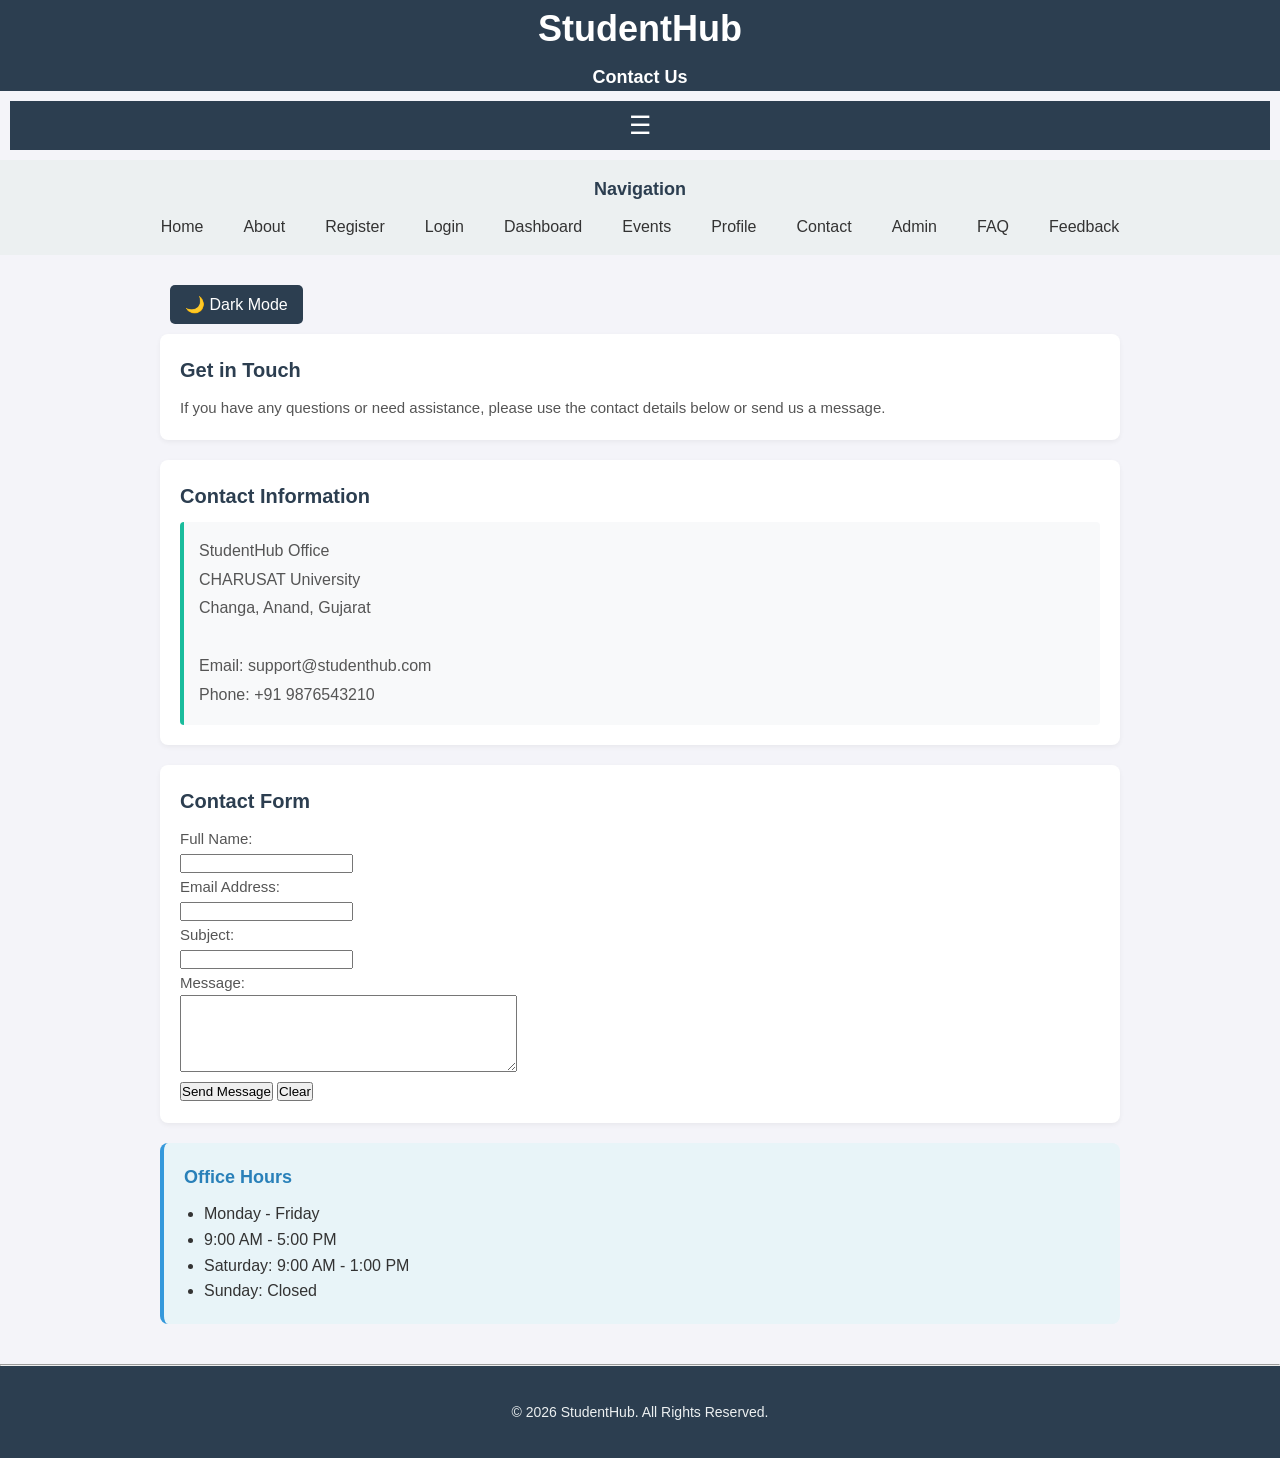
<file: Pages/contact.html>
<!DOCTYPE html>
<html lang="en">

<head>
    <meta charset="UTF-8">
    <meta name="viewport" content="width=device-width, initial-scale=1.0">
    <meta name="description" content="Contact StudentHub">
    <meta name="author" content="Patel Tanay.">
    <link rel="stylesheet" href="../Assets/CSS/global.css">
    <link rel="stylesheet" href="../Assets/CSS/contact.css">
    <title>StudentHub | Contact</title>
</head>

<body>

    <header>
        <h1>StudentHub</h1>
        <p><strong>Contact Us</strong></p>
        <hr>
    </header>

    <button type="button"
        id="menuButton"
        class="menu-button"
        aria-label="Open navigation menu">
    ☰
</button>

<nav id="mainNav" aria-label="Main Navigation">

    <h2>Navigation</h2>

    <ul>
        <li><a href="../index.html">Home</a></li>
        <li><a href="about.html">About</a></li>
        <li><a href="register.html">Register</a></li>
        <li><a href="login.html">Login</a></li>
        <li><a href="dashboard.html">Dashboard</a></li>
        <li><a href="events.html">Events</a></li>
        <li><a href="profile.html">Profile</a></li>
        <li><a href="contact.html">Contact</a></li>
        <li><a href="admin.html">Admin</a></li>
        <li><a href="faq.html">FAQ</a></li>
        <li><a href="feedback.html">Feedback</a></li>
    </ul>

    <hr>

</nav>
    <main>
        <button type="button" id="themeButton" class="theme-button" aria-label="Toggle dark mode">
    🌙 Dark Mode
</button>

        <section>

            <h2>Get in Touch</h2>

            <p>
                If you have any questions or need assistance, please use the
                contact details below or send us a message.
            </p>

        </section>

        <section>

            <h2>Contact Information</h2>

            <address>

                StudentHub Office<br>
                CHARUSAT University<br>
                Changa, Anand, Gujarat<br><br>

                Email: support@studenthub.com<br>
                Phone: +91 9876543210

            </address>

        </section>

        <section>

            <h2>Contact Form</h2>

            <form>

                <p>
                    <label for="name">Full Name:</label><br>
                    <input type="text" id="name" name="name" required>
                </p>

                <p>
                    <label for="email">Email Address:</label><br>
                    <input type="email" id="email" name="email" required>
                </p>

                <p>
                    <label for="subject">Subject:</label><br>
                    <input type="text" id="subject" name="subject" required>
                </p>

                <p>
                    <label for="message">Message:</label><br>
                    <textarea id="message" name="message" rows="5" cols="40" required></textarea>
                </p>

                <p>
                    <input type="submit" value="Send Message">
                    <input type="reset" value="Clear">
                </p>

            </form>

        </section>

        <aside>

            <h2>Office Hours</h2>

            <ul>
                <li>Monday - Friday</li>
                <li>9:00 AM - 5:00 PM</li>
                <li>Saturday: 9:00 AM - 1:00 PM</li>
                <li>Sunday: Closed</li>
            </ul>

        </aside>

    </main>

    <hr>

    <footer>

        <p>&copy; 2026 StudentHub. All Rights Reserved.</p>

    </footer>
    <script src="../Assets/JS/menu.js"></script>
    <script src="../Assets/JS/theme.js"></script>

</body>

</html>
</file>
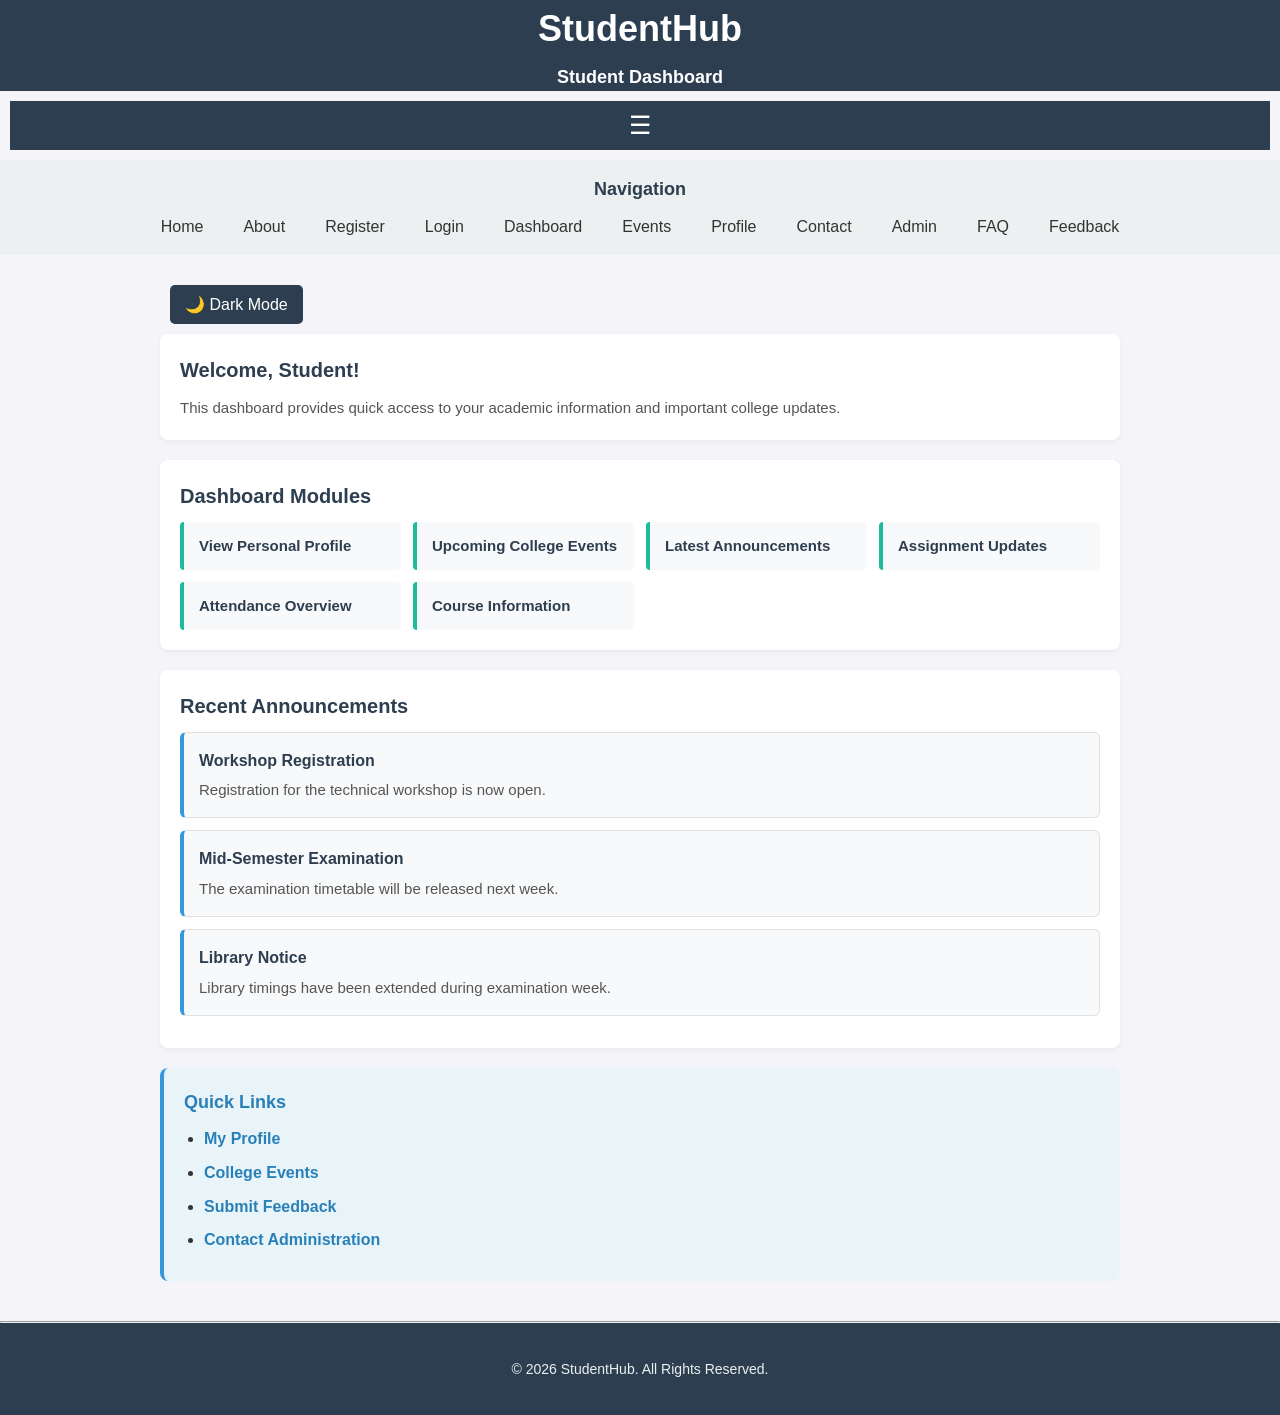
<file: Pages/dashboard.html>
<!DOCTYPE html>
<html lang="en">

<head>
    <meta charset="UTF-8">
    <meta name="viewport" content="width=device-width, initial-scale=1.0">
    <meta name="description" content="Student Dashboard">
    <meta name="author" content="Patel Tanay.">
    <link rel="stylesheet" href="../Assets/CSS/global.css">
    <link rel="stylesheet" href="../Assets/CSS/dashboard.css">
    <title>StudentHub | Dashboard</title>
</head>

<body>

    <header>
        <h1>StudentHub</h1>
        <p><strong>Student Dashboard</strong></p>
        <hr>
    </header>

    <button type="button"
        id="menuButton"
        class="menu-button"
        aria-label="Open navigation menu">
    ☰
</button>

<nav id="mainNav" aria-label="Main Navigation">

    <h2>Navigation</h2>

    <ul>
        <li><a href="../index.html">Home</a></li>
        <li><a href="about.html">About</a></li>
        <li><a href="register.html">Register</a></li>
        <li><a href="login.html">Login</a></li>
        <li><a href="dashboard.html">Dashboard</a></li>
        <li><a href="events.html">Events</a></li>
        <li><a href="profile.html">Profile</a></li>
        <li><a href="contact.html">Contact</a></li>
        <li><a href="admin.html">Admin</a></li>
        <li><a href="faq.html">FAQ</a></li>
        <li><a href="feedback.html">Feedback</a></li>
    </ul>

    <hr>

</nav>
    <main>
        <button type="button" id="themeButton" class="theme-button" aria-label="Toggle dark mode">
    🌙 Dark Mode
</button>

        <section>

            <h2>Welcome, Student!</h2>

            <p>
                This dashboard provides quick access to your academic information
                and important college updates.
            </p>

        </section>

        <section>

            <h2>Dashboard Modules</h2>

            <ul>
                <li>View Personal Profile</li>
                <li>Upcoming College Events</li>
                <li>Latest Announcements</li>
                <li>Assignment Updates</li>
                <li>Attendance Overview</li>
                <li>Course Information</li>
            </ul>

        </section>

        <section>

            <h2>Recent Announcements</h2>

            <article>
                <h3>Workshop Registration</h3>
                <p>Registration for the technical workshop is now open.</p>
            </article>

            <article>
                <h3>Mid-Semester Examination</h3>
                <p>The examination timetable will be released next week.</p>
            </article>

            <article>
                <h3>Library Notice</h3>
                <p>Library timings have been extended during examination week.</p>
            </article>

        </section>

        <aside>

            <h2>Quick Links</h2>

            <ul>
                <li><a href="profile.html">My Profile</a></li>
                <li><a href="events.html">College Events</a></li>
                <li><a href="feedback.html">Submit Feedback</a></li>
                <li><a href="contact.html">Contact Administration</a></li>
            </ul>

        </aside>

    </main>

    <hr>

    <footer>

        <p>&copy; 2026 StudentHub. All Rights Reserved.</p>

    </footer>
    <script src="../Assets/JS/menu.js"></script>
    <script src="../Assets/JS/theme.js"></script>

</body>

</html>
</file>
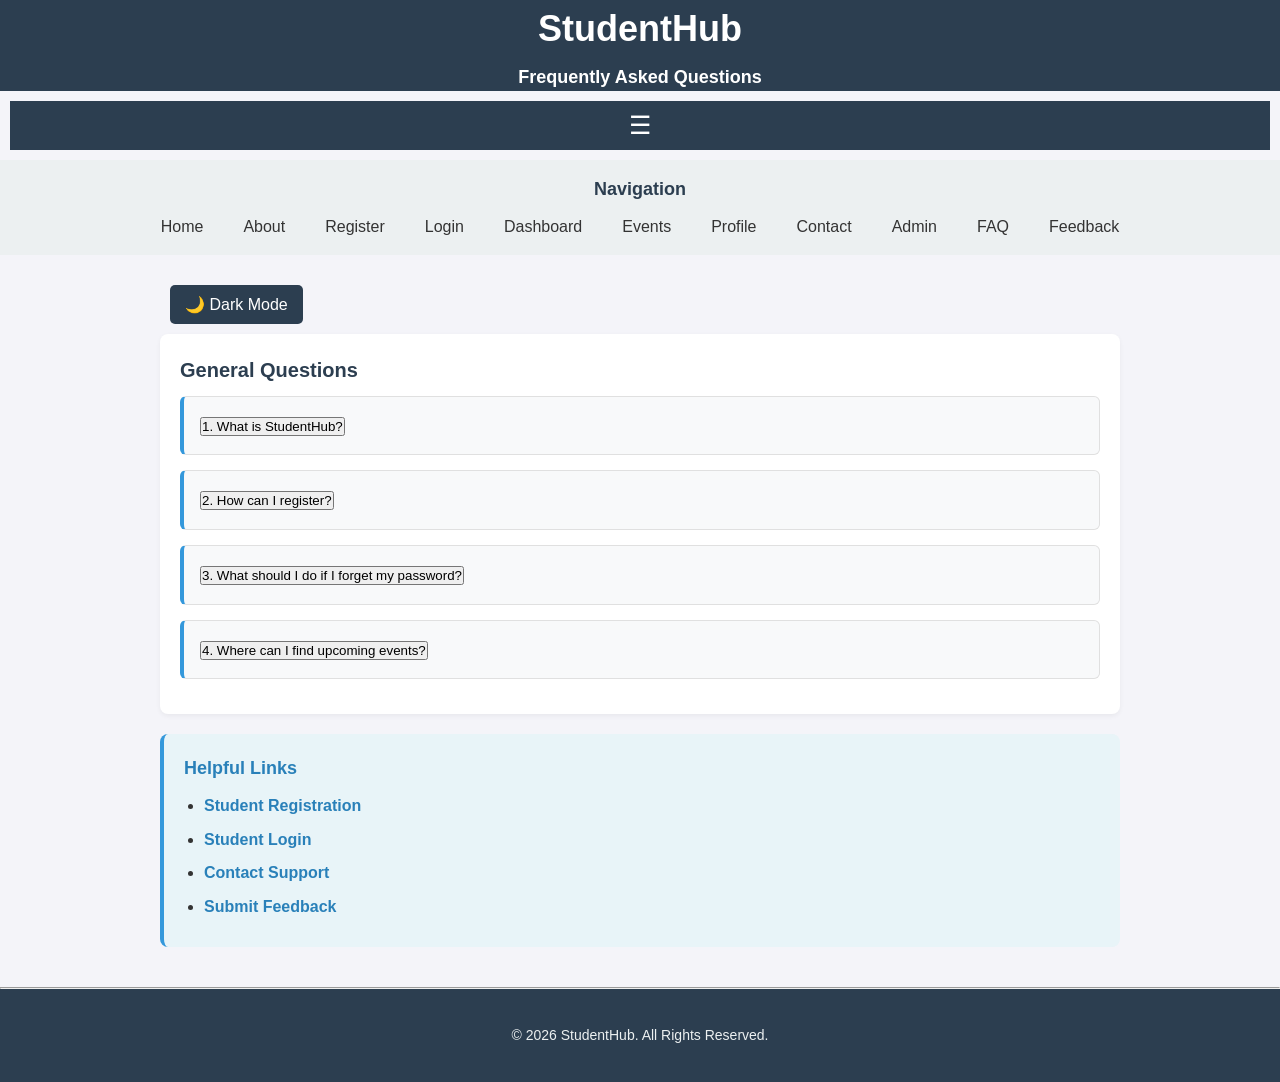
<file: Pages/faq.html>
<!DOCTYPE html>
<html lang="en">

<head>
    <meta charset="UTF-8">
    <meta name="viewport" content="width=device-width, initial-scale=1.0">
    <meta name="description" content="Frequently Asked Questions">
    <meta name="author" content="Patel Tanay.">
    <link rel="stylesheet" href="../Assets/CSS/global.css">
    <link rel="stylesheet" href="../Assets/CSS/faq.css">
    <title>StudentHub | FAQ</title>
</head>

<body>

    <header>

        <h1>StudentHub</h1>
        <p><strong>Frequently Asked Questions</strong></p>

        <hr>

    </header>

    <button type="button"
        id="menuButton"
        class="menu-button"
        aria-label="Open navigation menu">
    ☰
</button>

<nav id="mainNav" aria-label="Main Navigation">

    <h2>Navigation</h2>

    <ul>
        <li><a href="../index.html">Home</a></li>
        <li><a href="about.html">About</a></li>
        <li><a href="register.html">Register</a></li>
        <li><a href="login.html">Login</a></li>
        <li><a href="dashboard.html">Dashboard</a></li>
        <li><a href="events.html">Events</a></li>
        <li><a href="profile.html">Profile</a></li>
        <li><a href="contact.html">Contact</a></li>
        <li><a href="admin.html">Admin</a></li>
        <li><a href="faq.html">FAQ</a></li>
        <li><a href="feedback.html">Feedback</a></li>
    </ul>

    <hr>

</nav>

    <main>
        <button type="button" id="themeButton" class="theme-button" aria-label="Toggle dark mode">
    🌙 Dark Mode
</button>

        <section>

            <h2>General Questions</h2>

            <!-- FAQ 1 -->
            <article>

                <button type="button" class="faq-question">
                    1. What is StudentHub?
                </button>

                <div class="faq-answer">
                    <p>
                        StudentHub is an online portal that provides students with
                        access to important academic and campus-related information.
                    </p>
                </div>

            </article>


            <!-- FAQ 2 -->
            <article>

                <button type="button" class="faq-question">
                    2. How can I register?
                </button>

                <div class="faq-answer">
                    <p>
                        Visit the Register page, fill in the required details, and
                        submit the registration form.
                    </p>
                </div>

            </article>


            <!-- FAQ 3 -->
            <article>

                <button type="button" class="faq-question">
                    3. What should I do if I forget my password?
                </button>

                <div class="faq-answer">
                    <p>
                        Contact the administrator for assistance in resetting your
                        password.
                    </p>
                </div>

            </article>


            <!-- FAQ 4 -->
            <article>

                <button type="button" class="faq-question">
                    4. Where can I find upcoming events?
                </button>

                <div class="faq-answer" style="display: none;">
                    <p>
                        Visit the Events page to view all upcoming college activities.
                    </p>
                </div>

            </article>

        </section>


        <aside>

            <h2>Helpful Links</h2>

            <ul>
                <li><a href="register.html">Student Registration</a></li>
                <li><a href="login.html">Student Login</a></li>
                <li><a href="contact.html">Contact Support</a></li>
                <li><a href="feedback.html">Submit Feedback</a></li>
            </ul>

        </aside>

    </main>

    <hr>

    <footer>

        <p>&copy; 2026 StudentHub. All Rights Reserved.</p>

    </footer>

    <!-- JavaScript for Collapsible FAQ -->
    <script src="../Assets/JS/faq.js"></script>
    <script src="../Assets/JS/menu.js"></script>
    <script src="../Assets/JS/theme.js"></script>

</body>

</html>
</file>
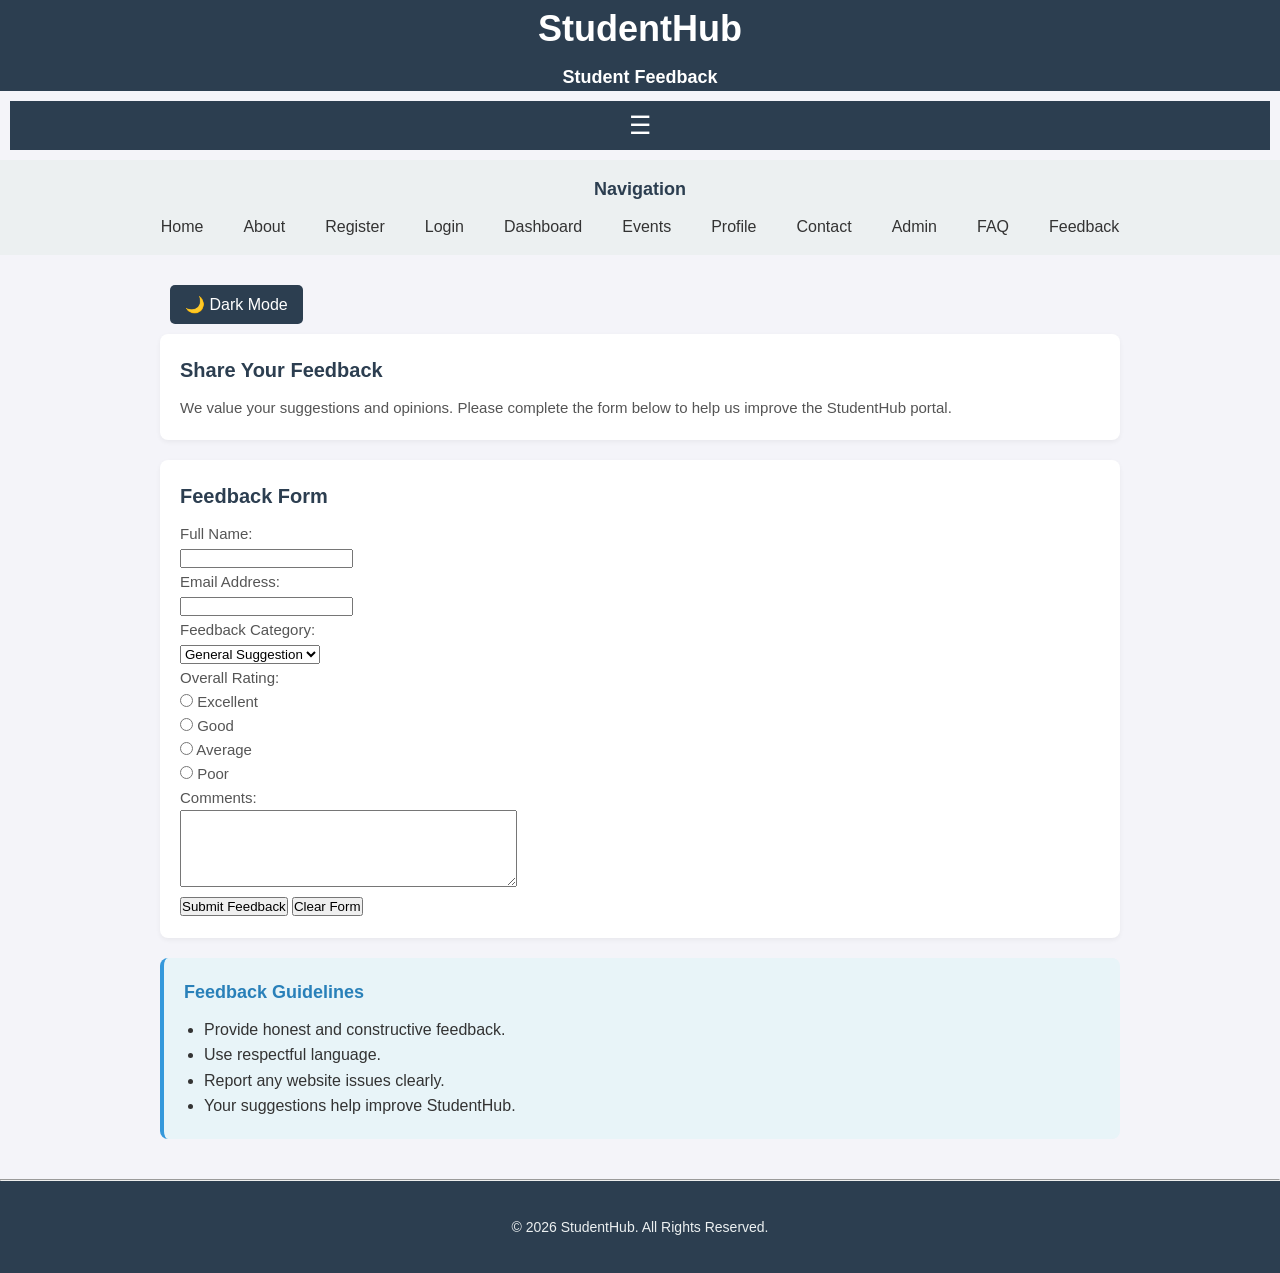
<file: Pages/feedback.html>
<!DOCTYPE html>
<html lang="en">

<head>
    <meta charset="UTF-8">
    <meta name="viewport" content="width=device-width, initial-scale=1.0">
    <meta name="description" content="Student Feedback">
    <meta name="author" content="Patel Tanay.">
    <link rel="stylesheet" href="../Assets/CSS/global.css">
    <link rel="stylesheet" href="../Assets/CSS/feedback.css">
    <title>StudentHub | Feedback</title>
</head>

<body>

    <header>

        <h1>StudentHub</h1>
        <p><strong>Student Feedback</strong></p>

        <hr>

    </header>

    <button type="button"
        id="menuButton"
        class="menu-button"
        aria-label="Open navigation menu">
    ☰
</button>

<nav id="mainNav" aria-label="Main Navigation">

    <h2>Navigation</h2>

    <ul>
        <li><a href="../index.html">Home</a></li>
        <li><a href="about.html">About</a></li>
        <li><a href="register.html">Register</a></li>
        <li><a href="login.html">Login</a></li>
        <li><a href="dashboard.html">Dashboard</a></li>
        <li><a href="events.html">Events</a></li>
        <li><a href="profile.html">Profile</a></li>
        <li><a href="contact.html">Contact</a></li>
        <li><a href="admin.html">Admin</a></li>
        <li><a href="faq.html">FAQ</a></li>
        <li><a href="feedback.html">Feedback</a></li>
    </ul>

    <hr>

</nav>
    <main>
        <button type="button" id="themeButton" class="theme-button" aria-label="Toggle dark mode">
    🌙 Dark Mode
</button>

        <section>

            <h2>Share Your Feedback</h2>

            <p>
                We value your suggestions and opinions. Please complete the form
                below to help us improve the StudentHub portal.
            </p>

        </section>

        <section>

            <h2>Feedback Form</h2>

            <form action="#" method="post">

                <p>
                    <label for="name">Full Name:</label><br>
                    <input type="text" id="name" name="name" required>
                </p>

                <p>
                    <label for="email">Email Address:</label><br>
                    <input type="email" id="email" name="email" required>
                </p>

                <p>
                    <label for="category">Feedback Category:</label><br>
                    <select id="category" name="category">
                        <option>General Suggestion</option>
                        <option>Website Issue</option>
                        <option>Event Feedback</option>
                        <option>Complaint</option>
                    </select>
                </p>

                <p>
                    <label for="rating">Overall Rating:</label><br>

                    <input type="radio" id="excellent" name="rating" value="Excellent">
                    <label for="excellent">Excellent</label><br>

                    <input type="radio" id="good" name="rating" value="Good">
                    <label for="good">Good</label><br>

                    <input type="radio" id="average" name="rating" value="Average">
                    <label for="average">Average</label><br>

                    <input type="radio" id="poor" name="rating" value="Poor">
                    <label for="poor">Poor</label>
                </p>

                <p>
                    <label for="comments">Comments:</label><br>
                    <textarea id="comments" name="comments" rows="5" cols="40" required></textarea>
                </p>

                <p>
                    <input type="submit" value="Submit Feedback" id="submitBtn">
                    <input type="reset" value="Clear Form">
                </p>

            </form>

        </section>

        <aside>

            <h2>Feedback Guidelines</h2>

            <ul>
                <li>Provide honest and constructive feedback.</li>
                <li>Use respectful language.</li>
                <li>Report any website issues clearly.</li>
                <li>Your suggestions help improve StudentHub.</li>
            </ul>

        </aside>

    </main>

    <hr>

    <footer>

        <p>&copy; 2026 StudentHub. All Rights Reserved.</p>

    </footer>
    <script src="../Assets/JS/feedback.js"></script>
    <script src="../Assets/JS/menu.js"></script>
    <script src="../Assets/JS/theme.js"></script>

</body>

</html>
</file>
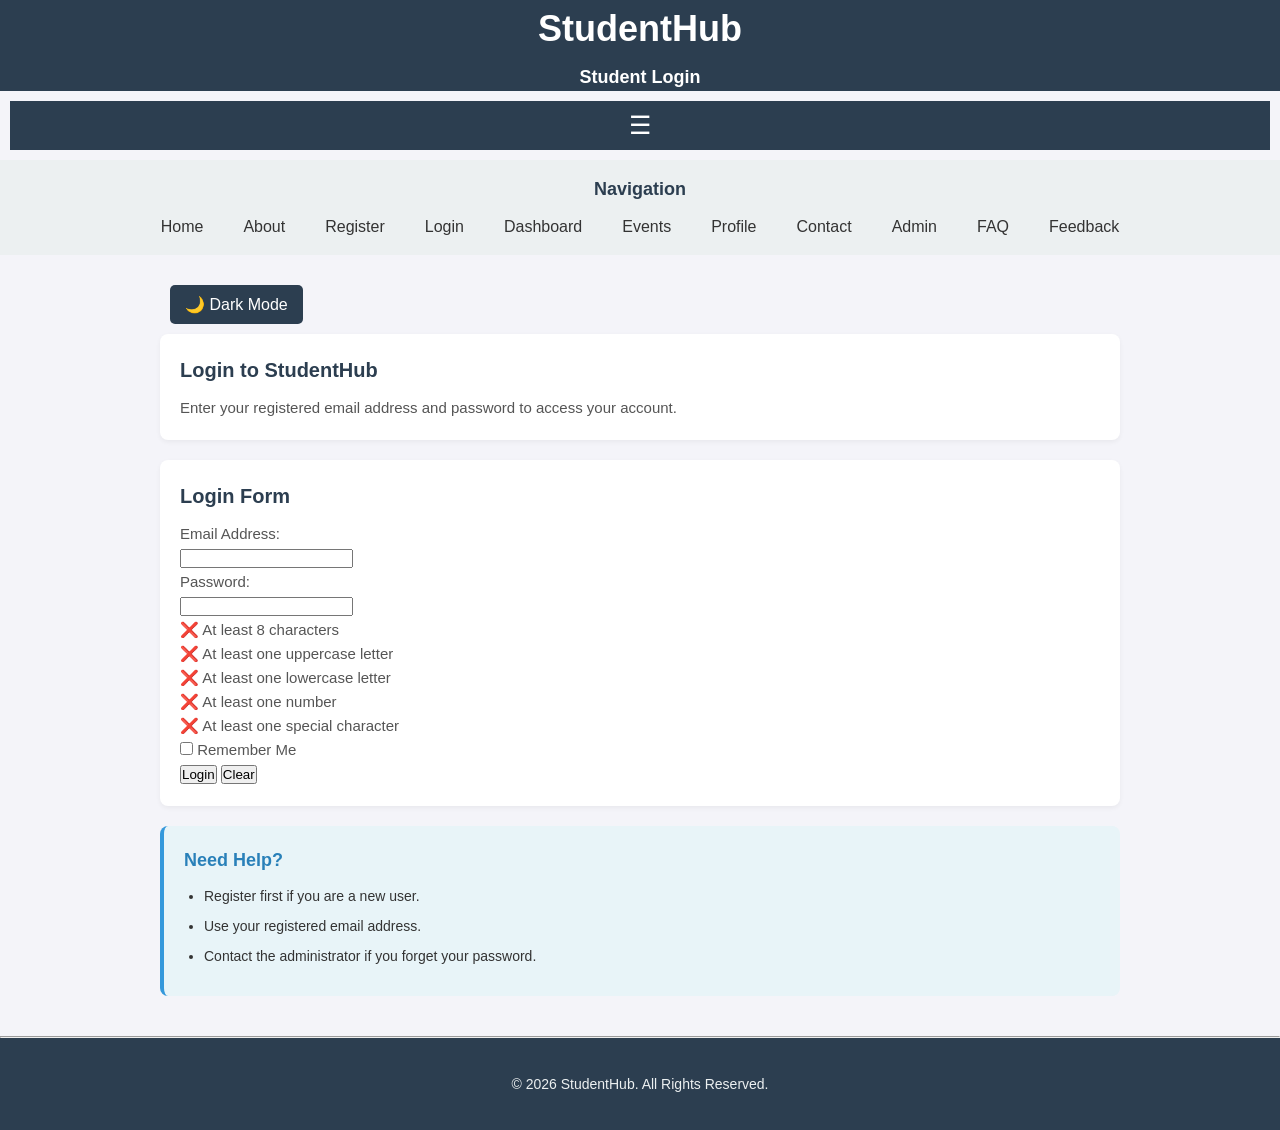
<file: Pages/login.html>
<!DOCTYPE html>
<html lang="en">
<head>
<meta charset="UTF-8">
<meta name="viewport" content="width=device-width, initial-scale=1.0">
<meta name="description" content="Student Login">
<meta name="author" content="Patel Tanay">
<link rel="stylesheet" href="../Assets/CSS/global.css">
<link rel="stylesheet" href="../Assets/CSS/login.css">
<title>StudentHub | Login</title>
</head>
<body>
<header>
<h1>StudentHub</h1>
<p><strong>Student Login</strong></p>
<hr>
</header>

<button type="button" id="menuButton" class="menu-button" aria-label="Open navigation menu">☰</button>

<nav id="mainNav" aria-label="Main Navigation">
<h2>Navigation</h2>
<ul>
<li><a href="../index.html">Home</a></li>
<li><a href="about.html">About</a></li>
<li><a href="register.html">Register</a></li>
<li><a href="login.html">Login</a></li>
<li><a href="dashboard.html">Dashboard</a></li>
<li><a href="events.html">Events</a></li>
<li><a href="profile.html">Profile</a></li>
<li><a href="contact.html">Contact</a></li>
<li><a href="admin.html">Admin</a></li>
<li><a href="faq.html">FAQ</a></li>
<li><a href="feedback.html">Feedback</a></li>
</ul>
<hr>
</nav>

<main>
    <button type="button" id="themeButton" class="theme-button" aria-label="Toggle dark mode">
    🌙 Dark Mode
</button>
<section>
<h2>Login to StudentHub</h2>
<p>Enter your registered email address and password to access your account.</p>
</section>

<section>
<h2>Login Form</h2>
<form id="loginForm">
<p>
<label for="email">Email Address:</label><br>
<input type="email" id="email" name="email" required>
</p>

<p>
<label for="password">Password:</label><br>
<input type="password" id="password" name="password" required>
</p>

<div id="passwordRequirements">
<p id="lengthRequirement">❌ At least 8 characters</p>
<p id="uppercaseRequirement">❌ At least one uppercase letter</p>
<p id="lowercaseRequirement">❌ At least one lowercase letter</p>
<p id="numberRequirement">❌ At least one number</p>
<p id="specialRequirement">❌ At least one special character</p>
</div>

<p>
<input type="checkbox" id="remember" name="remember">
<label for="remember">Remember Me</label>
</p>

<p>
<input type="submit" value="Login">
<input type="reset" value="Clear">
</p>

<p id="message"></p>
</form>
</section>

<aside>
<h2>Need Help?</h2>
<ul>
<li>Register first if you are a new user.</li>
<li>Use your registered email address.</li>
<li>Contact the administrator if you forget your password.</li>
</ul>
</aside>
</main>

<hr>

<footer>
<p>&copy; 2026 StudentHub. All Rights Reserved.</p>
</footer>

<script src="../Assets/JS/login.js"></script>
<script src="../Assets/JS/menu.js"></script>
<script src="../Assets/JS/theme.js"></script>
</body>
</html>
</file>
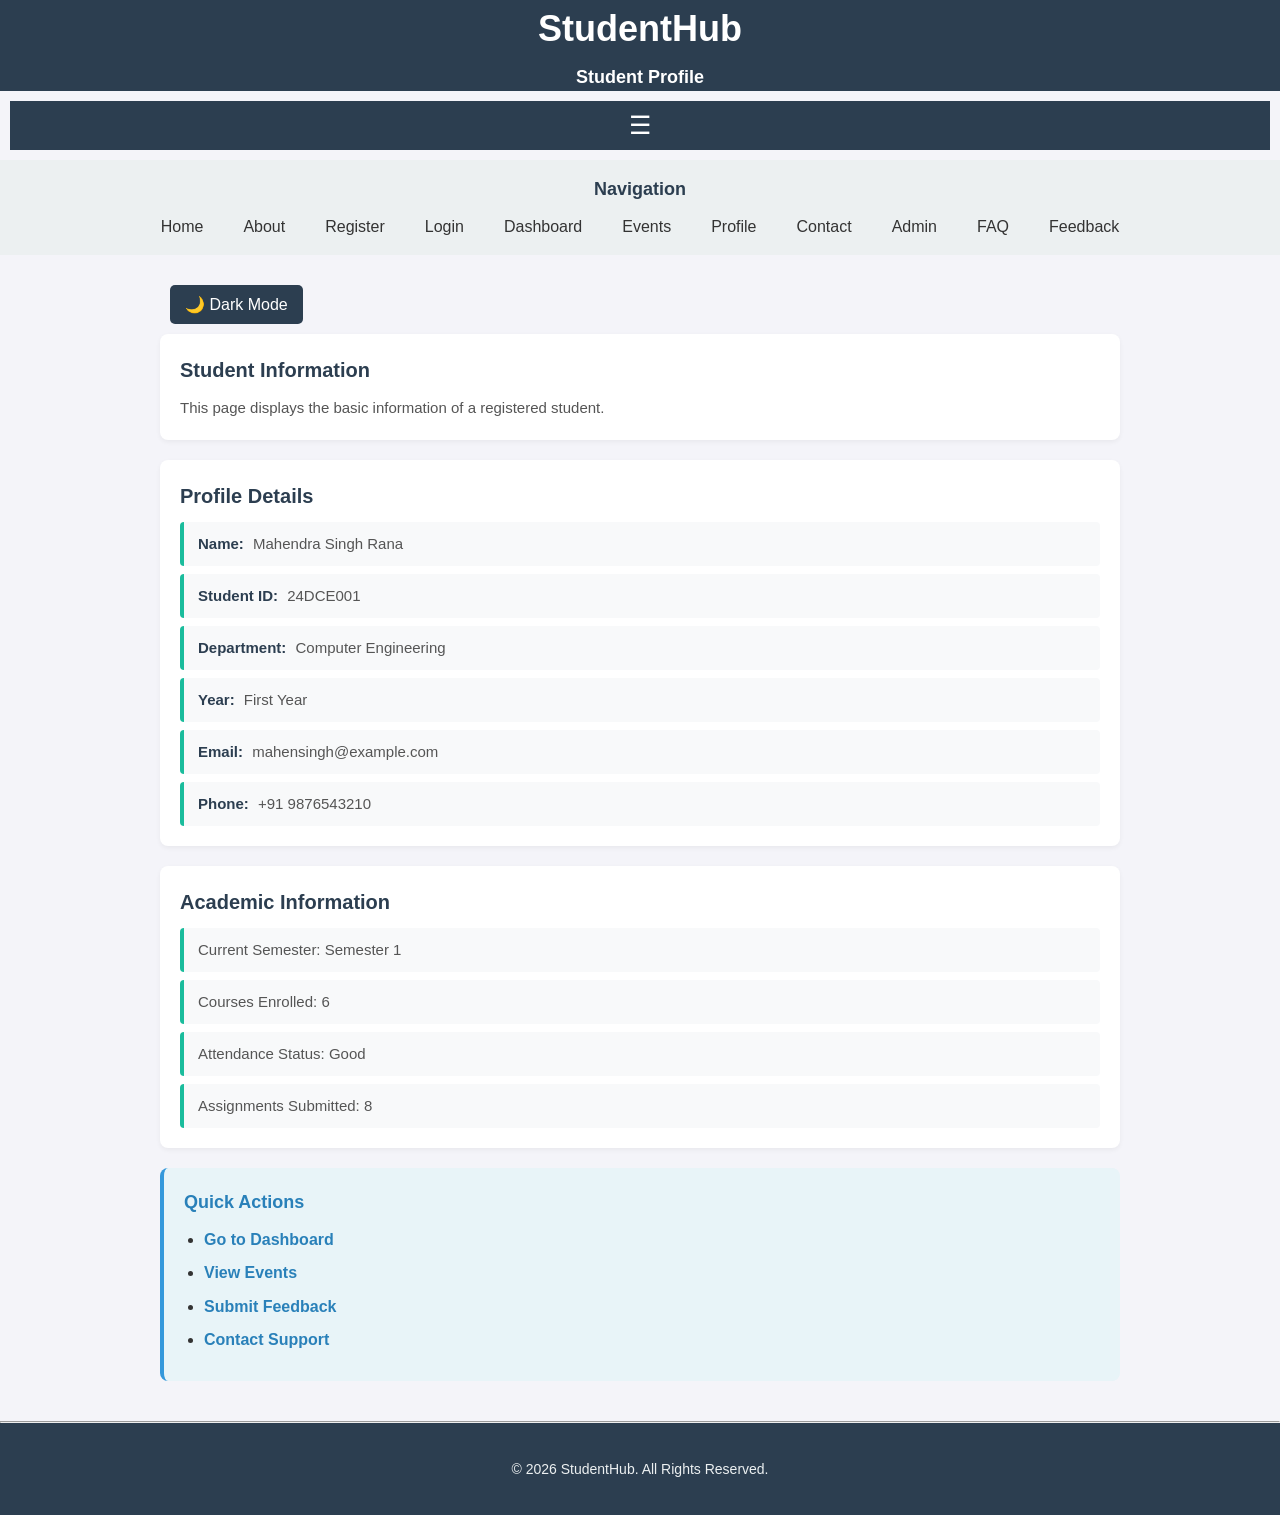
<file: Pages/profile.html>
<!DOCTYPE html>
<html lang="en">

<head>
    <meta charset="UTF-8">
    <meta name="viewport" content="width=device-width, initial-scale=1.0">
    <meta name="description" content="Student Profile">
    <meta name="author" content="Patel Tanay.">
    <link rel="stylesheet" href="../Assets/CSS/global.css">
    <link rel="stylesheet" href="../Assets/CSS/profile.css">
    <title>StudentHub | Profile</title>
</head>

<body>

    <header>
        <h1>StudentHub</h1>
        <p><strong>Student Profile</strong></p>
        <hr>
    </header>

    <button type="button"
        id="menuButton"
        class="menu-button"
        aria-label="Open navigation menu">
    ☰
</button>

<nav id="mainNav" aria-label="Main Navigation">

    <h2>Navigation</h2>

    <ul>
        <li><a href="../index.html">Home</a></li>
        <li><a href="about.html">About</a></li>
        <li><a href="register.html">Register</a></li>
        <li><a href="login.html">Login</a></li>
        <li><a href="dashboard.html">Dashboard</a></li>
        <li><a href="events.html">Events</a></li>
        <li><a href="profile.html">Profile</a></li>
        <li><a href="contact.html">Contact</a></li>
        <li><a href="admin.html">Admin</a></li>
        <li><a href="faq.html">FAQ</a></li>
        <li><a href="feedback.html">Feedback</a></li>
    </ul>

    <hr>

</nav>

    <main>
        <button type="button" id="themeButton" class="theme-button" aria-label="Toggle dark mode">
    🌙 Dark Mode
</button>

        <section>

            <h2>Student Information</h2>

            <p>
                This page displays the basic information of a registered student.
            </p>

        </section>

        <section>

            <h2>Profile Details</h2>

            <ul>
                <li><strong>Name:</strong> Mahendra Singh Rana</li>
                <li><strong>Student ID:</strong> 24DCE001</li>
                <li><strong>Department:</strong> Computer Engineering</li>
                <li><strong>Year:</strong> First Year</li>
                <li><strong>Email:</strong> mahensingh@example.com</li>
                <li><strong>Phone:</strong> +91 9876543210</li>
            </ul>

        </section>

        <section>

            <h2>Academic Information</h2>

            <ul>
                <li>Current Semester: Semester 1</li>
                <li>Courses Enrolled: 6</li>
                <li>Attendance Status: Good</li>
                <li>Assignments Submitted: 8</li>
            </ul>

        </section>

        <aside>

            <h2>Quick Actions</h2>

            <ul>
                <li><a href="dashboard.html">Go to Dashboard</a></li>
                <li><a href="events.html">View Events</a></li>
                <li><a href="feedback.html">Submit Feedback</a></li>
                <li><a href="contact.html">Contact Support</a></li>
            </ul>

        </aside>

    </main>

    <hr>

    <footer>

        <p>&copy; 2026 StudentHub. All Rights Reserved.</p>

    </footer>
    <script src="../Assets/JS/menu.js"></script>
    <script src="../Assets/JS/theme.js"></script>

</body>

</html>
</file>
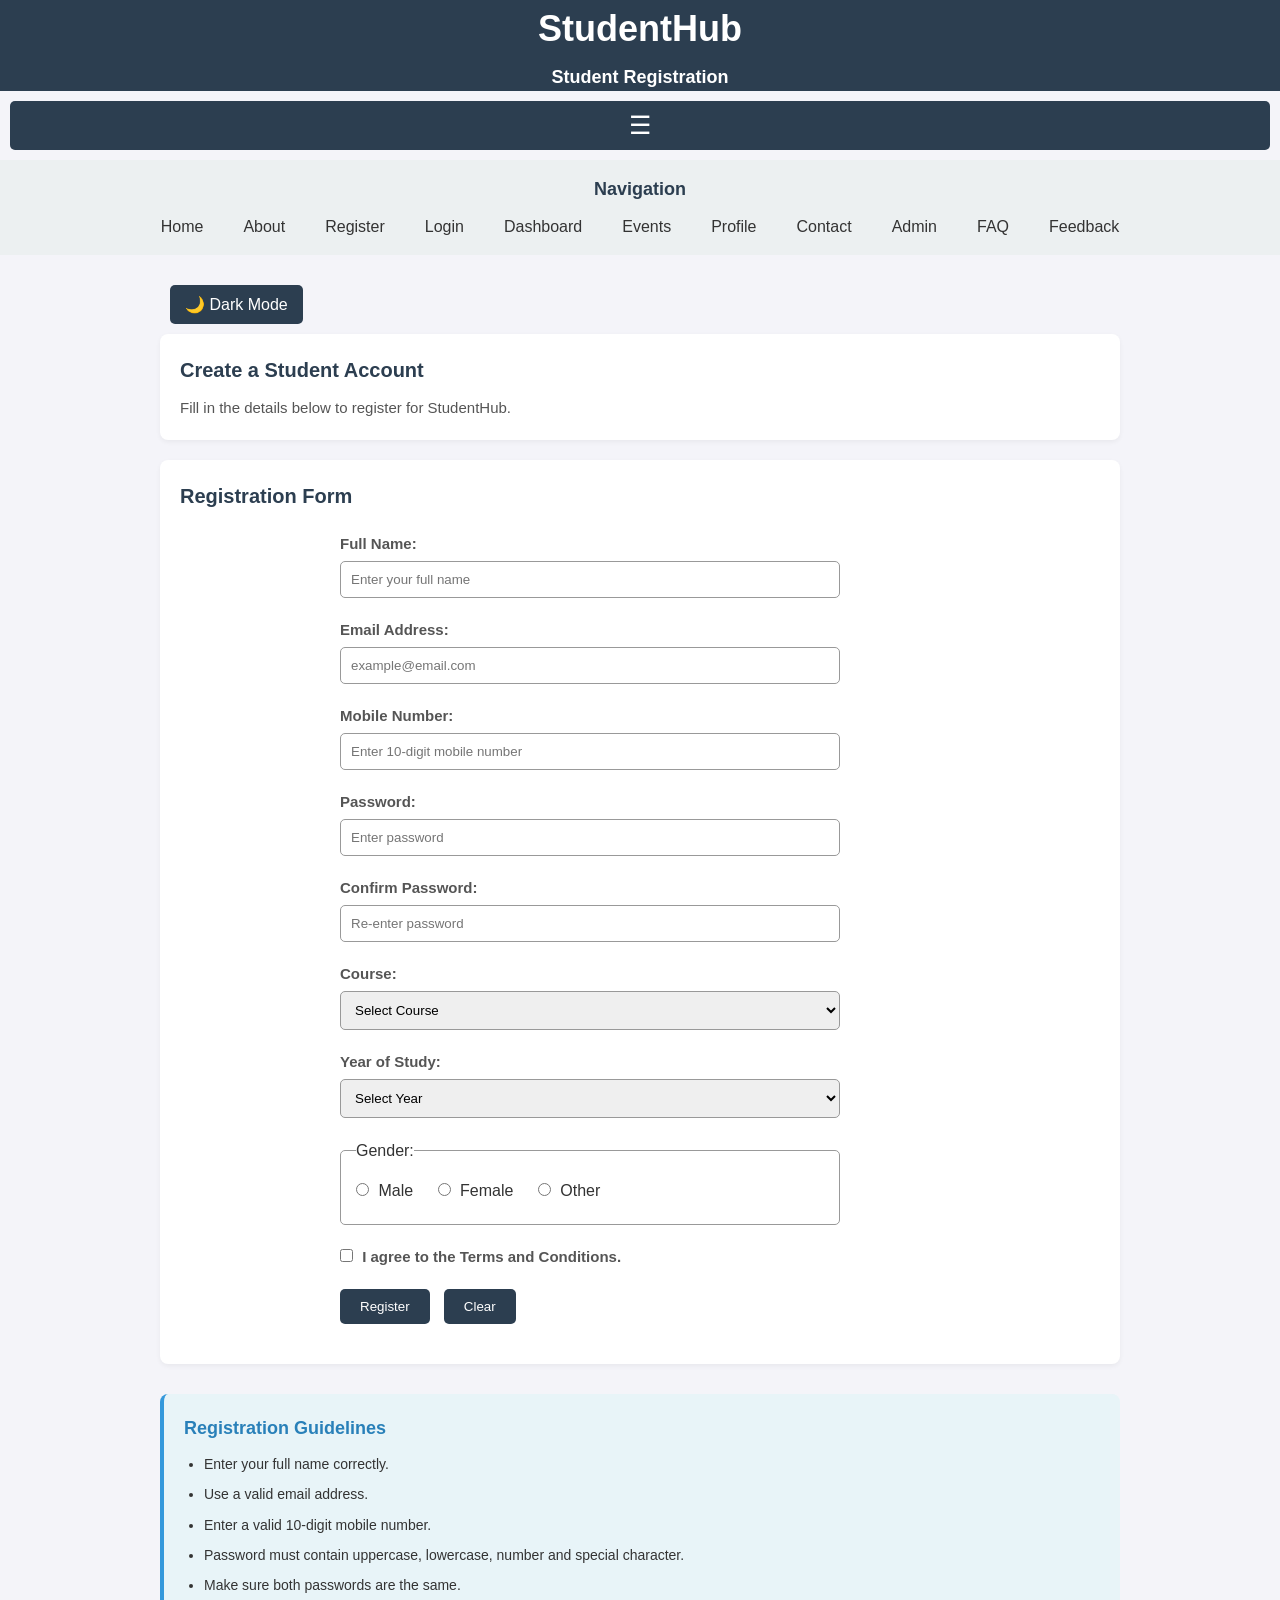
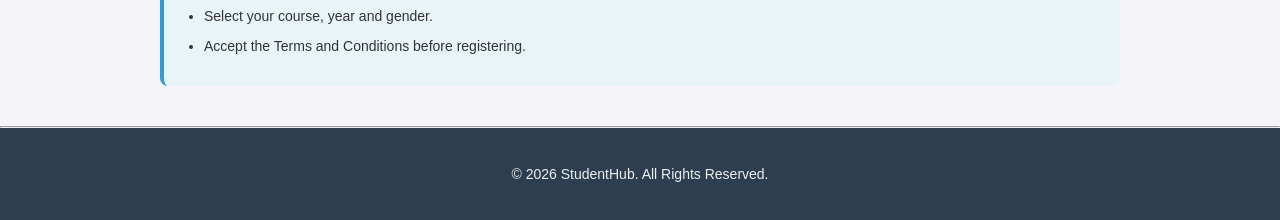
<file: Pages/register.html>
<!DOCTYPE html>

<html lang="en">

<head>
    <meta charset="UTF-8">
    <meta name="viewport" content="width=device-width, initial-scale=1.0">
    <meta name="description" content="Student Registration">
    <title>StudentHub | Register</title>
    <meta name="author" content="Patel Tanay">

    <link rel="stylesheet" href="../Assets/CSS/global.css">
    <link rel="stylesheet" href="../Assets/CSS/register.css">
</head>

<body>

    <header>
        <h1>StudentHub</h1>
        <p><strong>Student Registration</strong></p>
        <hr>
    </header>

    <button type="button"
        id="menuButton"
        class="menu-button"
        aria-label="Open navigation menu">
    ☰
</button>

<nav id="mainNav" aria-label="Main Navigation">

    <h2>Navigation</h2>

    <ul>
        <li><a href="../index.html">Home</a></li>
        <li><a href="about.html">About</a></li>
        <li><a href="register.html">Register</a></li>
        <li><a href="login.html">Login</a></li>
        <li><a href="dashboard.html">Dashboard</a></li>
        <li><a href="events.html">Events</a></li>
        <li><a href="profile.html">Profile</a></li>
        <li><a href="contact.html">Contact</a></li>
        <li><a href="admin.html">Admin</a></li>
        <li><a href="faq.html">FAQ</a></li>
        <li><a href="feedback.html">Feedback</a></li>
    </ul>

    <hr>

</nav>
    <main>
        <button type="button" id="themeButton" class="theme-button" aria-label="Toggle dark mode">
    🌙 Dark Mode
</button>

        <section>

            <h2>Create a Student Account</h2>

            <p>
                Fill in the details below to register for StudentHub.
            </p>

        </section>

        <section>

            <h2>Registration Form</h2>

            <form id="registrationForm">

                <!-- Full Name -->
                <p>
                    <label for="fullname">Full Name:</label><br>

                    <input
                        type="text"
                        id="fullname"
                        name="fullname"
                        placeholder="Enter your full name"
                        required
                    >

                    <span id="fullnameError" class="error"></span>
                </p>

                <!-- Email -->
                <p>
                    <label for="email">Email Address:</label><br>

                    <input
                        type="email"
                        id="email"
                        name="email"
                        placeholder="example@email.com"
                        required
                    >

                    <span id="emailError" class="error"></span>
                </p>

                <!-- Mobile -->
                <p>
                    <label for="mobile">Mobile Number:</label><br>

                    <input
                        type="tel"
                        id="mobile"
                        name="mobile"
                        placeholder="Enter 10-digit mobile number"
                        maxlength="10"
                        inputmode="numeric"
                        required
                    >

                    <span id="mobileError" class="error"></span>
                </p>

                <!-- Password -->
                <p>
                    <label for="password">Password:</label><br>

                    <input
                        type="password"
                        id="password"
                        name="password"
                        placeholder="Enter password"
                        required
                    >

                    <span id="passwordError" class="error"></span>
                </p>

                <!-- Confirm Password -->
                <p>
                    <label for="confirm">Confirm Password:</label><br>

                    <input
                        type="password"
                        id="confirm"
                        name="confirm"
                        placeholder="Re-enter password"
                        required
                    >

                    <span id="confirmError" class="error"></span>
                </p>

                <!-- Course -->
                <p>
                    <label for="course">Course:</label><br>

                    <select id="course" name="course" required>

                        <option value="">Select Course</option>
                        <option value="B.Tech Computer Engineering">
                            B.Tech Computer Engineering
                        </option>
                        <option value="B.Tech Information Technology">
                            B.Tech Information Technology
                        </option>
                        <option value="BCA">
                            BCA
                        </option>
                        <option value="B.Sc IT">
                            B.Sc IT
                        </option>

                    </select>

                    <span id="courseError" class="error"></span>
                </p>

                <!-- Year -->
                <p>
                    <label for="year">Year of Study:</label><br>

                    <select id="year" name="year" required>

                        <option value="">Select Year</option>
                        <option value="First Year">First Year</option>
                        <option value="Second Year">Second Year</option>
                        <option value="Third Year">Third Year</option>
                        <option value="Fourth Year">Fourth Year</option>

                    </select>

                    <span id="yearError" class="error"></span>
                </p>

                <!-- Gender -->
                <fieldset>

                    <legend>Gender:</legend>

                    <label>
                        <input type="radio" name="gender" value="Male">
                        Male
                    </label>

                    <label>
                        <input type="radio" name="gender" value="Female">
                        Female
                    </label>

                    <label>
                        <input type="radio" name="gender" value="Other">
                        Other
                    </label>

                    <span id="genderError" class="error"></span>

                </fieldset>

                <!-- Terms -->
                <p>

                    <label>
                        <input
                            type="checkbox"
                            id="terms"
                            name="terms"
                        >

                        I agree to the Terms and Conditions.
                    </label>

                    <span id="termsError" class="error"></span>

                </p>

                <!-- Success Message -->
                <p id="successMessage" class="success-message"></p>

                <!-- Buttons -->
                <p>

                    <button type="submit">
                        Register
                    </button>

                    <button type="reset">
                        Clear
                    </button>

                </p>

            </form>

        </section>

        <aside>

            <h2>Registration Guidelines</h2>

            <ul>
                <li>Enter your full name correctly.</li>
                <li>Use a valid email address.</li>
                <li>Enter a valid 10-digit mobile number.</li>
                <li>Password must contain uppercase, lowercase, number and special character.</li>
                <li>Make sure both passwords are the same.</li>
                <li>Select your course, year and gender.</li>
                <li>Accept the Terms and Conditions before registering.</li>
            </ul>

        </aside>

    </main>

    <hr>

    <footer>

        <p>&copy; 2026 StudentHub. All Rights Reserved.</p>

    </footer>

    <script src="../Assets/JS/register.js"></script>
    <script src="../Assets/JS/menu.js"></script>
    <script src="../Assets/JS/theme.js"></script>

</body>

</html>
</file>
<file: Assets/CSS/global.css>
* {
    margin: 0;
    padding: 0;
    box-sizing: border-box;
}

body {
    font-family: Arial, Helvetica, sans-serif;
    line-height: 1.6;
    background-color: #f4f4f9;
    color: #333;
    display: flex;
    flex-direction: column;
    min-height: 100vh;
}

/* Header */
header {
    padding: 0;
    background-color: #2c3e50;
    position: relative;
    color: #ffffff;
    text-align: center;
}

.header-bg-container {
    background-image: url('/Assets/Images/header_bg.jpg');
    background-size: cover;
    background-position: center;
    background-repeat: no-repeat;
    background-color: rgba(44, 62, 80, 0.7);
    background-blend-mode: multiply;
    padding: 60px 20px;
    display: flex;
    justify-content: center;
    align-items: center;
}

.header-content {
    z-index: 2;
}

.header-icon {
    max-width: 50px;
    margin-bottom: 10px;
    filter: brightness(0) invert(1);
}

header h1 {
    font-size: 36px;
    margin-bottom: 5px;
}

header p {
    font-size: 18px;
    font-weight: 300;
}

header hr,
nav hr {
    display: none;
}

/* Navigation */
nav {
    background-color: #ecf0f1;
    padding: 15px;
}

nav h2 {
    color: #2c3e50;
    font-size: 18px;
    margin-bottom: 10px;
    text-align: center;
}

nav ul {
    list-style: none;
    display: flex;
    flex-direction: column;
    gap: 10px;
    align-items: center;
}

nav a {
    color: #333;
    text-decoration: none;
    padding: 8px 15px;
    border-radius: 4px;
    transition: background-color 0.3s;
}

nav a:hover,
nav a.active {
    background-color: #1abc9c;
    color: #ffffff;
}

/* Responsive Navigation for Tablets & Desktops */
@media (min-width: 768px) {
    nav ul {
        flex-direction: row;
        justify-content: center;
        flex-wrap: wrap;
    }
}

/* Main Content Layout */
main {
    padding: 20px;
    max-width: 1000px;
    margin: 0 auto;
    width: 100%;
    flex: 1;
}

main section {
    background-color: #ffffff;
    padding: 20px;
    margin-bottom: 20px;
    border-radius: 8px;
    box-shadow: 0 2px 5px rgba(0, 0, 0, 0.05);
}

main section h2 {
    color: #2c3e50;
    margin-bottom: 10px;
    font-size: 20px;
}

main section p,
main section li {
    color: #555;
    font-size: 15px;
}

main section ul,
main section ol {
    padding-left: 20px;
    margin-top: 10px;
}

/* Sidebar / Aside Callout Box */
aside {
    background-color: #e8f4f8;
    padding: 20px;
    border-radius: 8px;
    margin-bottom: 20px;
    border-left: 4px solid #3498db;
}

aside h2 {
    color: #2980b9;
    font-size: 18px;
    margin-bottom: 10px;
}

aside ul {
    padding-left: 20px;
}

aside a {
    color: #2980b9;
    text-decoration: none;
}

aside a:hover {
    text-decoration: underline;
}

/* Footer */
footer {
    background-color: #2c3e50;
    color: #ffffff;
    text-align: center;
    padding: 30px 20px;
    margin-top: auto;
}

footer address {
    font-style: normal;
    margin-bottom: 10px;
    color: #bdc3c7;
}

footer address a {
    color: #1abc9c;
    text-decoration: none;
}

footer address a:hover {
    text-decoration: underline;
}

footer p {
    margin: 5px 0;
    font-size: 14px;
    color: #ecf0f1;
}

/* Hamburger Menu */
.menu-button {
    display: block;
    background-color: #2c3e50;
    color: white;
    border: none;
    padding: 10px 15px;
    font-size: 25px;
    cursor: pointer;
    margin: 10px;
}

.menu-button:hover {
    background-color: #3498db;
}

#mainNav {
    display: block;
}

#mainNav.menu-hidden {
    display: none;
}

/* Theme Button */
.theme-button {
    background-color: #2c3e50;
    color: white;
    border: none;
    padding: 10px 15px;
    margin: 10px;
    border-radius: 5px;
    cursor: pointer;
    font-size: 16px;
}

.theme-button:hover {
    background-color: #3498db;
}

/* =========================================
   DARK MODE
   ========================================= */

body.dark-mode {
    background-color: #1e1e1e;
    color: #f1f1f1;
}

/* Main page areas */
body.dark-mode header,
body.dark-mode main,
body.dark-mode section,
body.dark-mode article,
body.dark-mode footer {
    background-color: #2b2b2b;
    color: #f1f1f1;
}

/* Navigation keeps its light background */
body.dark-mode nav {
    background-color: #ecf0f1;
}

/* Header text */
body.dark-mode header h1,
body.dark-mode header p {
    color: #ffffff;
}

/* Main headings */
body.dark-mode main h1,
body.dark-mode main h2,
body.dark-mode main h3,
body.dark-mode main h4,
body.dark-mode main h5,
body.dark-mode main h6 {
    color: #f1f1f1;
}

/* Main paragraph text */
body.dark-mode main section p {
    color: #f1f1f1;
}

/* Navigation heading stays dark on light navigation */
body.dark-mode nav h2 {
    color: #2c3e50;
}

/* Navigation links stay dark on light navigation */
body.dark-mode nav a {
    color: #333;
}

body.dark-mode nav a:hover,
body.dark-mode nav a.active {
    color: #ffffff;
}

/* Aside keeps its light background and readable dark text */
body.dark-mode aside {
    background-color: #e8f4f8;
    color: #333;
}

body.dark-mode aside h2 {
    color: #2980b9;
}

body.dark-mode aside a {
    color: #2980b9;
}

/* Keep list text dark when lists have their existing light background */
body.dark-mode main section li,
body.dark-mode aside li {
    color: #555;
}

/* Horizontal lines */
body.dark-mode hr {
    border-color: #555;
}

/* Form elements */
body.dark-mode input,
body.dark-mode select,
body.dark-mode textarea {
    background-color: #333;
    color: #f1f1f1;
    border-color: #666;
}

body.dark-mode input::placeholder,
body.dark-mode textarea::placeholder {
    color: #bbbbbb;
}

body.dark-mode option {
    background-color: #333;
    color: #f1f1f1;
}

/* Form labels */
body.dark-mode label,
body.dark-mode legend {
    color: #f1f1f1;
}

/* Buttons */
body.dark-mode button {
    color: #ffffff;
}

/* FAQ */
body.dark-mode .faq-question,
body.dark-mode .faq-answer {
    color: #f1f1f1;
}

/* Slider */
body.dark-mode .slide-content {
    color: #f1f1f1;
}

body.dark-mode #sliderTitle,
body.dark-mode #sliderDescription {
    color: #f1f1f1;
}

/* Modal */
body.dark-mode .modal-content {
    background-color: #2b2b2b;
    color: #f1f1f1;
}

body.dark-mode .modal-content h2,
body.dark-mode .modal-content p,
body.dark-mode .modal-content strong,
body.dark-mode .modal-content span {
    color: #f1f1f1;
}

/* Tables */
body.dark-mode table {
    color: #f1f1f1;
}

body.dark-mode th,
body.dark-mode td {
    color: #f1f1f1;
    border-color: #666;
}

/* Fieldsets */
body.dark-mode fieldset {
    border-color: #666;
    color: #f1f1f1;
}

/* Registration and validation messages */
body.dark-mode .error {
    color: #ff7675;
}

body.dark-mode .success-message {
    color: #55efc4;
}

/* Notification */
body.dark-mode .notification-banner {
    color: #ffffff;
}

/* Theme Button */
body.dark-mode .theme-button {
    background-color: #444;
    color: #ffffff;
}

body.dark-mode .theme-button:hover {
    background-color: #3498db;
}

/* Hamburger Button */
body.dark-mode .menu-button {
    background-color: #444;
    color: #ffffff;
}

body.dark-mode .menu-button:hover {
    background-color: #3498db;
}
</file>
<file: Assets/CSS/contact.css>
/* Form Grouping & Spacing */
.contact-form p {
    margin-bottom: 15px;
}

.contact-form label {
    font-weight: bold;
    color: #2c3e50;
    font-size: 14px;
}

/* Inputs & Textarea Styling */
.contact-form input[type="text"],
.contact-form input[type="email"],
.contact-form textarea {
    width: 100%;
    padding: 10px;
    margin-top: 5px;
    border: 1px solid #ccc;
    border-radius: 4px;
    font-family: inherit;
    font-size: 14px;
    transition: border-color 0.3s ease;
}

.contact-form input[type="text"]:focus,
.contact-form input[type="email"]:focus,
.contact-form textarea:focus {
    border-color: #3498db;
    outline: none;
}

/* Submit & Reset Buttons */
.contact-form input[type="submit"],
.contact-form input[type="reset"] {
    padding: 10px 20px;
    border: none;
    border-radius: 4px;
    font-size: 14px;
    font-weight: bold;
    cursor: pointer;
    margin-right: 10px;
    transition: background-color 0.3s ease;
}

.contact-form input[type="submit"] {
    background-color: #1abc9c;
    color: #ffffff;
}

.contact-form input[type="submit"]:hover {
    background-color: #16a085;
}

.contact-form input[type="reset"] {
    background-color: #e74c3c;
    color: #ffffff;
}

.contact-form input[type="reset"]:hover {
    background-color: #c0392b;
}

/* Office Address Display */
address {
    font-style: normal;
    line-height: 1.8;
    color: #555;
    background-color: #f8f9fa;
    padding: 15px;
    border-left: 4px solid #1abc9c;
    border-radius: 4px;
}
</file>
<file: Assets/CSS/dashboard.css>
/* Dashboard Modules List */
main section ul {
    list-style: none;
    padding-left: 0;
    display: grid;
    grid-template-columns: repeat(auto-fit, minmax(200px, 1fr));
    gap: 12px;
}

main section ul li {
    background-color: #f8f9fa;
    padding: 12px 15px;
    border-left: 4px solid #1abc9c;
    border-radius: 4px;
    font-weight: bold;
    color: #2c3e50;
}

/* Recent Announcements Cards (<article>) */
article {
    background-color: #f8f9fa;
    border: 1px solid #e0e0e0;
    border-left: 4px solid #3498db;
    border-radius: 6px;
    padding: 15px;
    margin-bottom: 12px;
}

article h3 {
    color: #2c3e50;
    font-size: 16px;
    margin-bottom: 5px;
}

article p {
    color: #555;
    font-size: 14px;
}

/* Quick Links in Sidebar */
aside ul li {
    margin-bottom: 8px;
}

aside ul li a {
    font-weight: bold;
}
</file>
<file: Assets/CSS/faq.css>
/* FAQ Question Cards (<article>) */
article {
    background-color: #f8f9fa;
    border: 1px solid #e0e0e0;
    border-left: 4px solid #3498db;
    border-radius: 6px;
    padding: 16px;
    margin-bottom: 15px;
}

article h3 {
    color: #2c3e50;
    font-size: 16px;
    margin-bottom: 8px;
}

article p {
    color: #555;
    font-size: 14px;
    line-height: 1.6;
}

/* Helpful Links Sidebar */
aside ul li {
    margin-bottom: 8px;
}

aside ul li a {
    font-weight: bold;
}
.faq-answer {
    display: none;
}
</file>
<file: Assets/CSS/feedback.css>
/* Form Control Spacing */
.feedback-form p {
    margin-bottom: 15px;
}

.feedback-form label {
    font-weight: bold;
    color: #2c3e50;
    font-size: 14px;
}

/* Inputs, Select, & Textarea Styling */
.feedback-form input[type="text"],
.feedback-form input[type="email"],
.feedback-form select,
.feedback-form textarea {
    width: 100%;
    padding: 10px;
    margin-top: 5px;
    border: 1px solid #ccc;
    border-radius: 4px;
    font-family: inherit;
    font-size: 14px;
    transition: border-color 0.3s ease;
}

.feedback-form input[type="text"]:focus,
.feedback-form input[type="email"]:focus,
.feedback-form select:focus,
.feedback-form textarea:focus {
    border-color: #3498db;
    outline: none;
}

/* Radio Button Options Formatting */
.feedback-form input[type="radio"] {
    margin-right: 6px;
    margin-top: 8px;
    cursor: pointer;
}

.feedback-form input[type="radio"] + label {
    font-weight: normal;
    color: #555;
    cursor: pointer;
}

/* Buttons */
.feedback-form input[type="submit"],
.feedback-form input[type="reset"] {
    padding: 10px 20px;
    border: none;
    border-radius: 4px;
    font-size: 14px;
    font-weight: bold;
    cursor: pointer;
    margin-right: 10px;
    transition: background-color 0.3s ease;
}

.feedback-form input[type="submit"] {
    background-color: #1abc9c;
    color: #ffffff;
}

.feedback-form input[type="submit"]:hover {
    background-color: #16a085;
}

.feedback-form input[type="reset"] {
    background-color: #e74c3c;
    color: #ffffff;
}

.feedback-form input[type="reset"]:hover {
    background-color: #c0392b;
}
</file>
<file: Assets/CSS/login.css>
/* Form Spacing & Labels */
.login-form p {
    margin-bottom: 15px;
}

.login-form label {
    font-weight: bold;
    color: #2c3e50;
    font-size: 14px;
}

/* Email & Password Input Controls */
.login-form input[type="email"],
.login-form input[type="password"] {
    width: 100%;
    padding: 10px;
    margin-top: 5px;
    border: 1px solid #ccc;
    border-radius: 4px;
    font-size: 14px;
    font-family: inherit;
    transition: border-color 0.3s ease;
}

.login-form input[type="email"]:focus,
.login-form input[type="password"]:focus {
    border-color: #3498db;
    outline: none;
}

/* Checkbox Alignment */
.login-form input[type="checkbox"] {
    margin-right: 8px;
    cursor: pointer;
}

.login-form input[type="checkbox"] + label {
    font-weight: normal;
    color: #555;
    cursor: pointer;
}

/* Action Buttons */
.login-form input[type="submit"],
.login-form input[type="reset"] {
    padding: 10px 20px;
    border: none;
    border-radius: 4px;
    font-size: 14px;
    font-weight: bold;
    cursor: pointer;
    margin-right: 10px;
    transition: background-color 0.3s ease;
}

.login-form input[type="submit"] {
    background-color: #1abc9c;
    color: #ffffff;
}

.login-form input[type="submit"]:hover {
    background-color: #16a085;
}

.login-form input[type="reset"] {
    background-color: #e74c3c;
    color: #ffffff;
}

.login-form input[type="reset"]:hover {
    background-color: #c0392b;
}

/* Help Links in Sidebar */
aside ul li {
    margin-bottom: 8px;
    font-size: 14px;
}
</file>
<file: Assets/CSS/profile.css>
/* Profile Details and Academic Lists */
main section ul {
    list-style: none;
    padding-left: 0;
    display: flex;
    flex-direction: column;
    gap: 8px;
}

main section ul li {
    background-color: #f8f9fa;
    padding: 10px 14px;
    border-left: 4px solid #1abc9c;
    border-radius: 4px;
    color: #555;
    font-size: 15px;
}

main section ul li strong {
    color: #2c3e50;
    margin-right: 5px;
}

/* Quick Actions in Sidebar */
aside ul li {
    margin-bottom: 8px;
}

aside ul li a {
    font-weight: bold;
}
</file>
<file: Assets/CSS/register.css>
/* Form Control Spacing & Labels */
.register-form p {
    margin-bottom: 15px;
}

.register-form label {
    font-weight: bold;
    color: #2c3e50;
    font-size: 14px;
}

/* Inputs & Select Dropdown Controls */
.register-form input[type="text"],
.register-form input[type="email"],
.register-form input[type="password"],
.register-form select {
    width: 100%;
    padding: 10px;
    margin-top: 5px;
    border: 1px solid #ccc;
    border-radius: 4px;
    font-size: 14px;
    font-family: inherit;
    transition: border-color 0.3s ease;
}

.register-form input[type="text"]:focus,
.register-form input[type="email"]:focus,
.register-form input[type="password"]:focus,
.register-form select:focus {
    border-color: #3498db;
    outline: none;
}

/* Submit & Clear Buttons */
.register-form input[type="submit"],
.register-form input[type="reset"] {
    padding: 10px 20px;
    border: none;
    border-radius: 4px;
    font-size: 14px;
    font-weight: bold;
    cursor: pointer;
    margin-right: 10px;
    transition: background-color 0.3s ease;
}

.register-form input[type="submit"] {
    background-color: #1abc9c;
    color: #ffffff;
}

.register-form input[type="submit"]:hover {
    background-color: #16a085;
}

.register-form input[type="reset"] {
    background-color: #e74c3c;
    color: #ffffff;
}

.register-form input[type="reset"]:hover {
    background-color: #c0392b;
}

/* Guidelines Sidebar */
aside ul li {
    margin-bottom: 8px;
    font-size: 14px;
}

section {
    margin-bottom: 30px;
}

form {
    max-width: 600px;
    margin: 20px auto;
}

form p {
    margin-bottom: 20px;
}

label {
    font-weight: bold;
}

input[type="text"],
input[type="email"],
input[type="tel"],
input[type="password"],
select {
    width: 100%;
    max-width: 500px;
    padding: 10px;
    margin-top: 5px;
    border: 1px solid #999;
    border-radius: 5px;
    box-sizing: border-box;
}

fieldset {
    max-width: 500px;
    margin-bottom: 20px;
    padding: 15px;
    border: 1px solid #999;
    border-radius: 5px;
}

fieldset label {
    font-weight: normal;
    margin-right: 20px;
}

input[type="radio"],
input[type="checkbox"] {
    margin-right: 5px;
}

.error {
    display: block;
    color: #d32f2f;
    font-size: 14px;
    margin-top: 5px;
}

.success-message {
    color: green;
    font-weight: bold;
}

button {
    padding: 10px 20px;
    margin-right: 10px;
    border: none;
    border-radius: 5px;
    background-color: #2c3e50;
    color: white;
    cursor: pointer;
}

button:hover {
    background-color: #3498db;
}

aside {
    margin-top: 30px;
}
</file>
